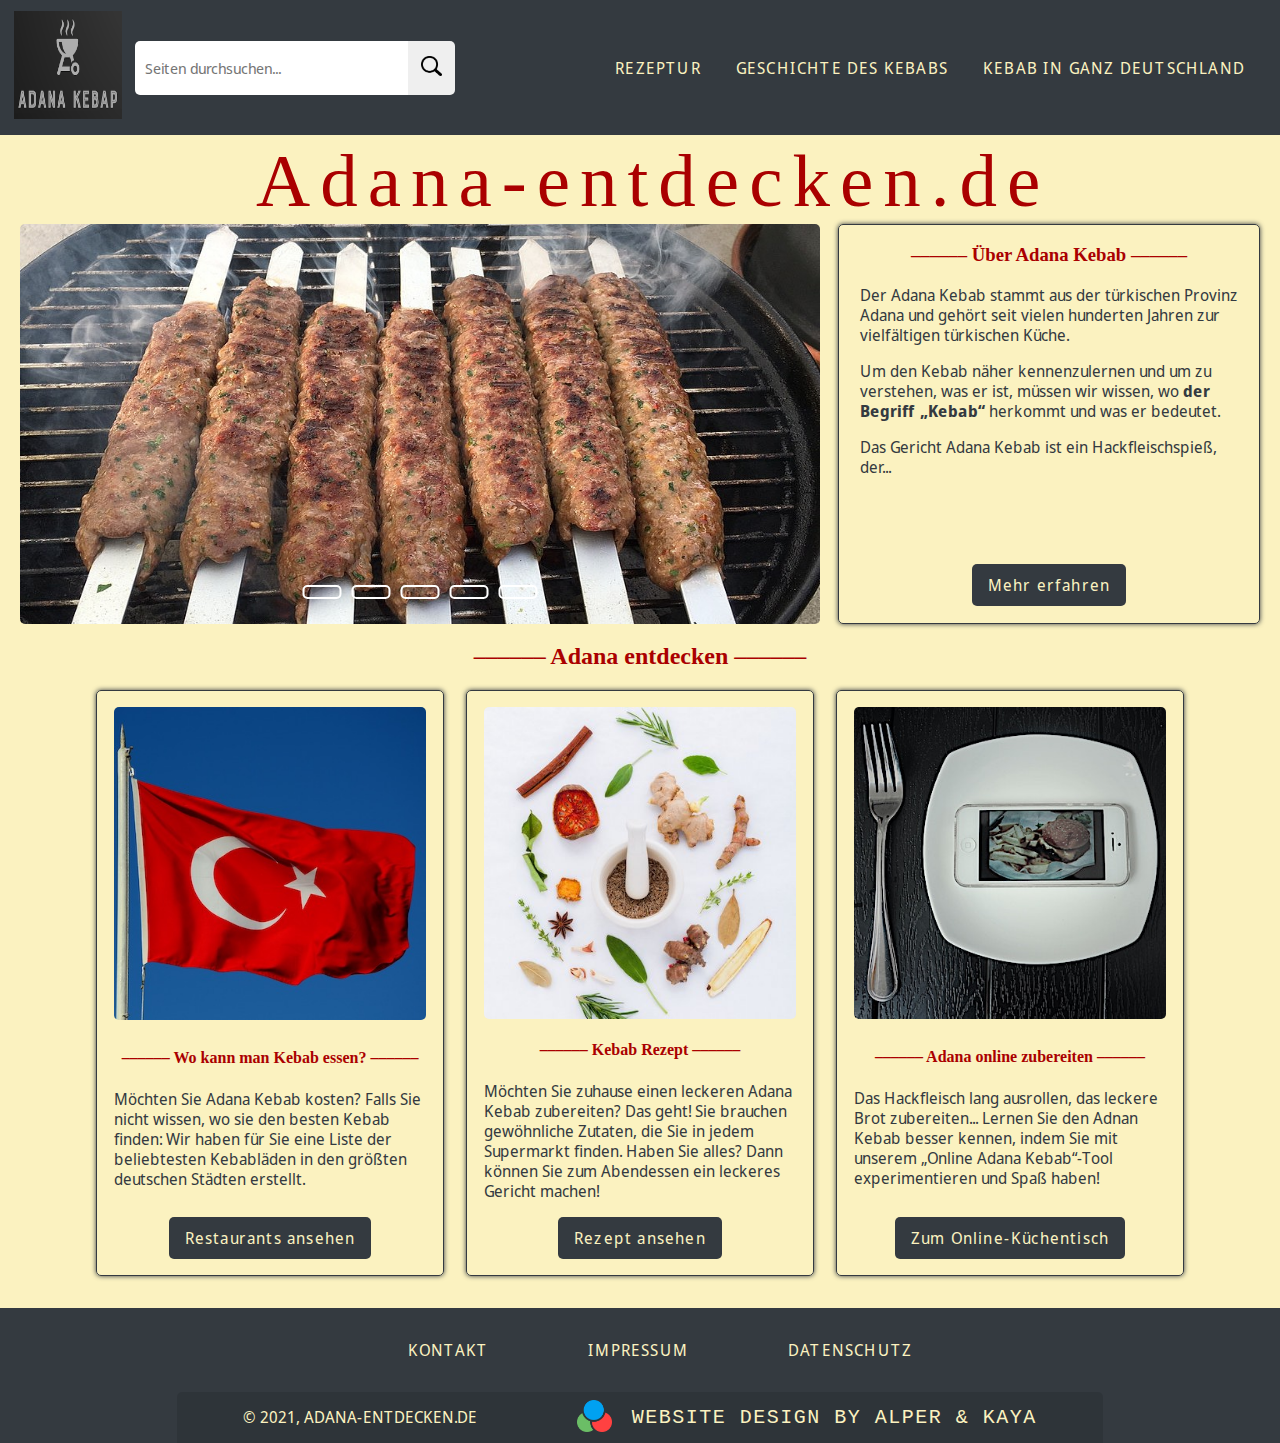
<file: index.html>
<!DOCTYPE html>
<html lang="de">
    <head>
        <meta charset="utf-8">
		<meta name="viewport" content="width=device-width, initial-scale=1.0">

        <!-- Schriftart "Noto Sans Display" von Google Fonts importieren: eine Schriftart zu nutzen, die nicht von allen genutzt wird, macht die Website besonders -->
        <link rel="preconnect" href="https://fonts.googleapis.com">
        <link rel="preconnect" href="https://fonts.gstatic.com" crossorigin>
        <link href="https://fonts.googleapis.com/css2?family=Noto+Sans+Display&display=swap" rel="stylesheet">

        <link rel="stylesheet" href="css/style.css">
        <!-- Icon: wird im Browser ganz klein beim Tab angezeigt -->
        <link rel="icon" type="image/png" href="img/logo.png">
        <title>Adana-entdecken.de: Erfahren Sie mehr über den Adana Kebab - Geschichte, Rezeptur & mehr</title>
    </head>
    <body>
        <!-- Header Menü mit Logo, Search Bar und Links -->
        <header>
            <a href="index.html"><img src="img/logo.png" class="logo"></a>

            <!-- Search Bar: Textbox und Suchbutton -->
            <div class="search fast-transition">
                <input type="text" placeholder="Seiten durchsuchen..." autocomplete="off" class="no-border left-round-edges fast-transition">
                <button type="submit" class="no-border right-round-edges fast-transition">
                    <img src="img/search.png" width="60%" class="fast-transition">
                </button>
            </div>

            <!-- Links -->
            <ul>
                <li><a href="seiten/rezeptur-adana-kebab.html" target="_blank">Rezeptur</a></li>
                <li><a href="seiten/geschichte-des-kebabs.html" target="_blank">Geschichte des Kebabs</a></li>
                <li><a href="seiten/kebab-in-ganz-deutschland.html" target="_blank">Kebab in ganz Deutschland</a></li>
            </ul>
        </header>

        <!-- Beginn des Hauptinhaltes -->
        <!-- Willkommenstext -->
        <span class="welcome-text">Adana-entdecken.de</span>

        <!-- Slideshow Adana Kebab mit Geschichte -->
        <div class="special-container">
            <div class="slideshow left-round-edges right-round-edges">
                <div class="slides">
                    <input type="radio" name="r" id="r1" checked>
                    <input type="radio" name="r" id="r2">
                    <input type="radio" name="r" id="r3">
                    <input type="radio" name="r" id="r4">
                    <input type="radio" name="r" id="r5">

                    <div class="slide s1"><img src="img/adana-kebab-auf-grill.jpeg" alt="Adana Kebab auf Brot"></div>
                    <div class="slide"><img src="img/adana-kebab-auf-brot.jpeg" alt="Adana Kebab auf Grill"></div>
                    <div class="slide"><img src="img/adana-kebab-auf-grill.jpeg" alt="Adana Kebab auf Grill"></div>
                    <div class="slide"><img src="img/adana-kebab-auf-grill.jpeg" alt="Adana Kebab auf Grill"></div>
                    <div class="slide"><img src="img/adana-kebab-auf-grill.jpeg" alt="Adana Kebab auf Grill"></div>
                </div>

                <div class="navigation">
                    <label for="r1" class="bar left-round-edges right-round-edges"></label>
                    <label for="r2" class="bar left-round-edges right-round-edges"></label>
                    <label for="r3" class="bar left-round-edges right-round-edges"></label>
                    <label for="r4" class="bar left-round-edges right-round-edges"></label>
                    <label for="r5" class="bar left-round-edges right-round-edges"></label>
                </div>
            </div>

            <!-- Kebab Infobox mit Button zur Geschichte -->
            <div class="info-box shadow-container left-round-edges right-round-edges">
                <div class="info-box-text">
                    <h3>Über Adana Kebab</h3>
                    <p>Der Adana Kebab stammt aus der türkischen Provinz Adana und gehört seit vielen hunderten Jahren zur vielfältigen türkischen Küche.</p>
                    <p>Um den Kebab näher kennenzulernen und um zu verstehen, was er ist, müssen wir wissen, wo <b>der Begriff „Kebab“</b> herkommt und was er bedeutet.</p>
                    <p>Das Gericht Adana Kebab ist ein Hackfleischspieß, der...</p>
                </div>
                <a class="more-info-button left-round-edges right-round-edges fast-transition" href="seiten/geschichte-des-kebabs.html">Mehr erfahren</a>
            </div>
        </div>

        <!-- 3 Infoboxen: Wo essen, Rezeptur, Adana Online -->
        <h2>Adana entdecken</h2>
        <div class="container">
            <!-- Wo Kebab essen -->
            <div class="info-box shadow-container left-round-edges right-round-edges">
                <img class="left-round-edges right-round-edges" src="img/tuerkisches-restaurant.jpg" alt="Türkisches Restaurant türkische Flagge">
                <div class="info-box-text">
                    <h4>Wo kann man Kebab essen?</h4>
                    <p>Möchten Sie Adana Kebab kosten? Falls Sie nicht wissen, wo sie den besten Kebab finden: Wir haben für Sie eine Liste der beliebtesten Kebabläden in den größten deutschen Städten erstellt.</p>
                </div>
                <a class="more-info-button left-round-edges right-round-edges fast-transition" href="seiten/kebab-in-ganz-deutschland.html">Restaurants ansehen</a>
            </div>

            <!-- Kebab Rezept -->
            <div class="info-box shadow-container left-round-edges right-round-edges">
                <img class="left-round-edges right-round-edges" src="img/adana-rezept.jpg" alt="Adana Kebab Rezept">
                <div class="info-box-text">
                    <h4>Kebab Rezept</h4>
                    <p>Möchten Sie zuhause einen leckeren Adana Kebab zubereiten? Das geht! Sie brauchen gewöhnliche Zutaten, die Sie in jedem Supermarkt finden. Haben Sie alles? Dann können Sie zum Abendessen ein leckeres Gericht machen!</p>
                </div>
                <a class="more-info-button left-round-edges right-round-edges fast-transition" href="seiten/rezeptur-adana-kebab.html">Rezept ansehen</a>
            </div>

            <!-- Online Adana -->
            <div class="info-box shadow-container left-round-edges right-round-edges">
                <img class="left-round-edges right-round-edges" src="img/online-adana.jpg" alt="Adana Kebab online zubereiten">
                <div class="info-box-text">
                    <h4>Adana online zubereiten</h4>
                    <p>Das Hackfleisch lang ausrollen, das leckere Brot zubereiten... Lernen Sie den Adnan Kebab besser kennen, indem Sie mit unserem „Online Adana Kebab“-Tool experimentieren und Spaß haben!</p>
                </div>
                <a class="more-info-button left-round-edges right-round-edges fast-transition" href="seiten/adana-online-zubereiten.html">Zum Online-Küchentisch</a>
            </div>
        </div>

        <!-- Footer mit wichtigen Links und Infos -->
        <footer>
            <!-- Links -->
            <ul>
                <li><a href="seiten/kontakt.html">Kontakt</a></li>
                <li><a href="seiten/impressum.html">Impressum</a></li>
                <li><a href="seiten/datenschutz.html">Datenschutz</a></li>
            </ul>
            <!-- Design & Copyright -->
            <div>
                <span>&copy; 2021, Adana-entdecken.de</span>
                <img src="img/design.png">
                <span>Website Design by Alper & Kaya</span>
            </div>
        </footer>
    </body>
</html>
</file>
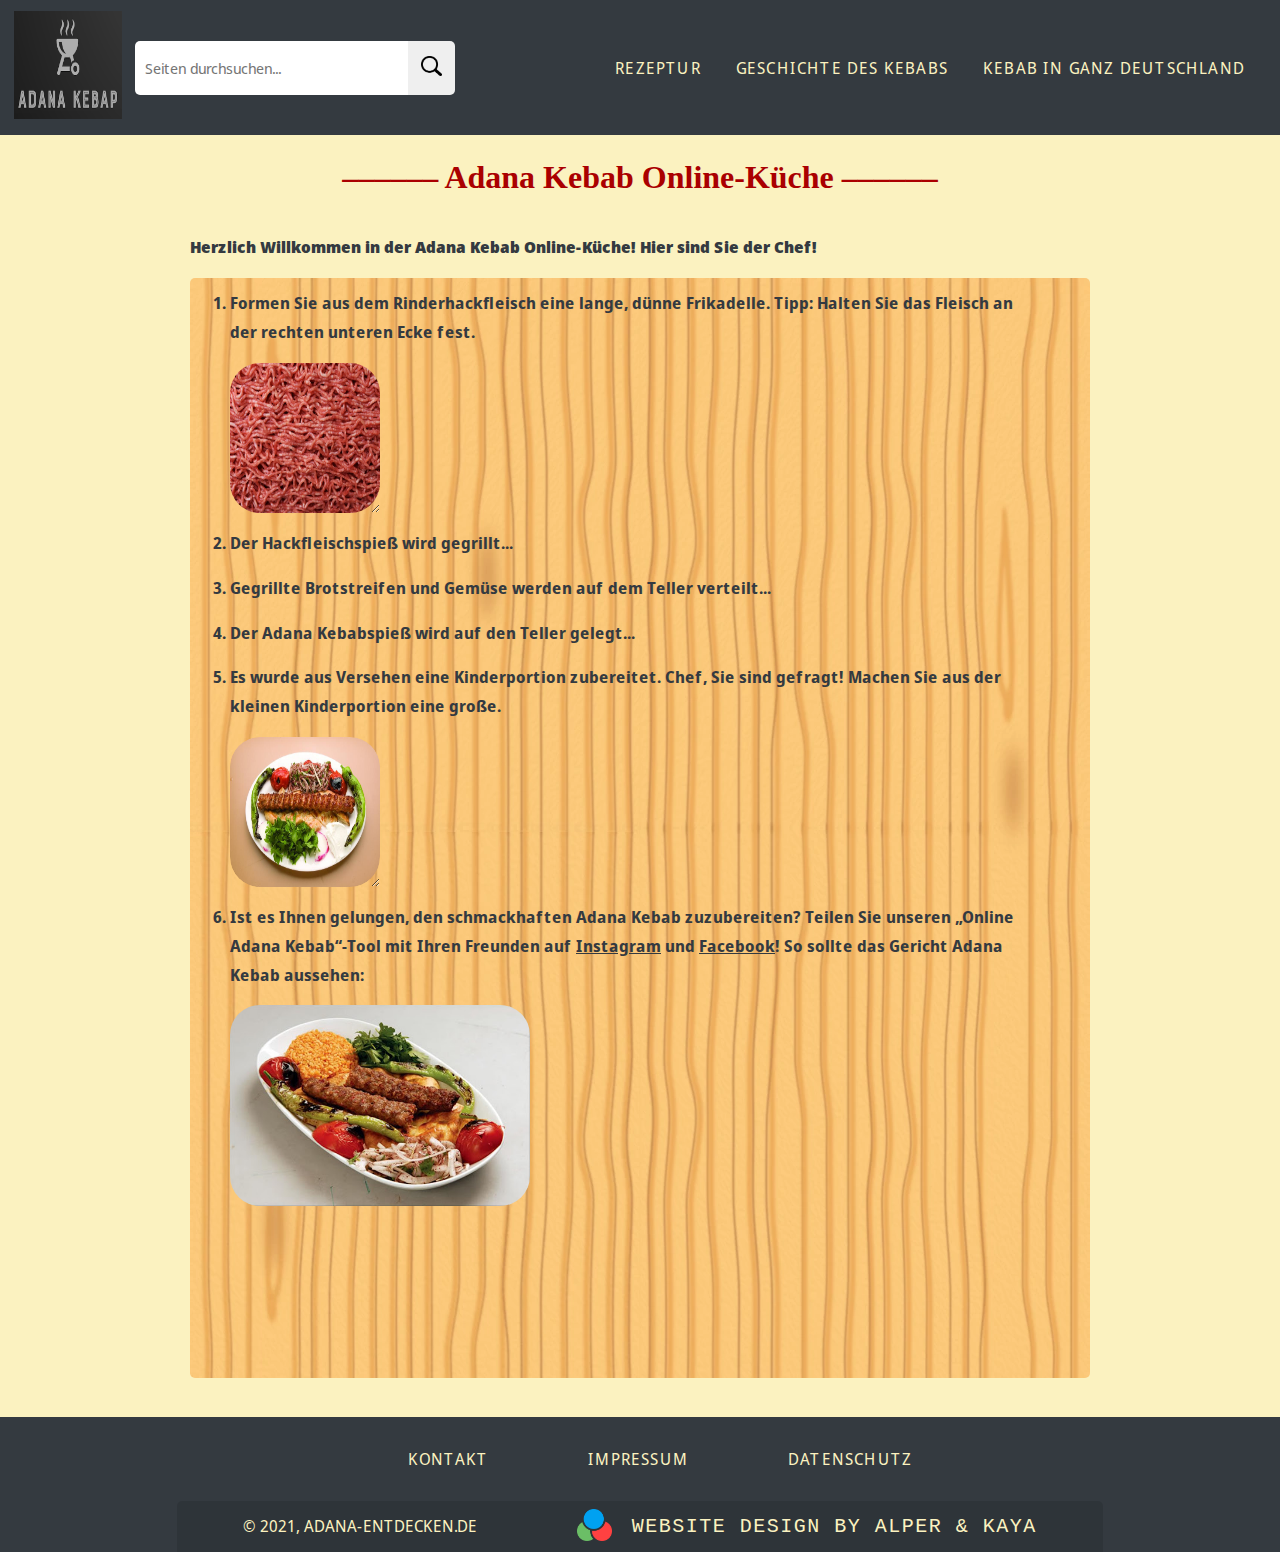
<file: seiten/adana-online-zubereiten.html>
<!DOCTYPE html>
<html lang="de">
    <head>
        <meta charset="utf-8">
		<meta name="viewport" content="width=device-width, initial-scale=1.0">

        <!-- Schriftart "Noto Sans Display" von Google Fonts importieren: eine Schriftart zu nutzen, die nicht von allen genutzt wird, macht die Website besonders -->
        <link rel="preconnect" href="https://fonts.googleapis.com">
        <link rel="preconnect" href="https://fonts.gstatic.com" crossorigin>
        <link href="https://fonts.googleapis.com/css2?family=Noto+Sans+Display&display=swap" rel="stylesheet">

        <link rel="stylesheet" href="../css/style.css">
        <!-- Icon: wird im Browser ganz klein beim Tab angezeigt -->
        <link rel="icon" type="image/png" href="../img/logo.png">
        <title>Adana-entdecken.de: Adana Kebab online zubereiten</title>
    </head>
    <body>
        <!-- Header Menü mit Logo, Search Bar und Links -->
        <header>
            <a href="../index.html"><img src="../img/logo.png" class="logo"></a>

            <!-- Search Bar: Textbox und Suchbutton -->
            <div class="search fast-transition">
                <input type="text" placeholder="Seiten durchsuchen..." autocomplete="off" class="no-border left-round-edges fast-transition">
                <button type="submit" class="no-border right-round-edges fast-transition">
                    <img src="../img/search.png" width="60%" class="fast-transition">
                </button>
            </div>

            <!-- Links -->
            <ul>
                <li><a href="rezeptur-adana-kebab.html" target="_blank">Rezeptur</a></li>
                <li><a href="geschichte-des-kebabs.html" target="_blank">Geschichte des Kebabs</a></li>
                <li><a href="kebab-in-ganz-deutschland.html" target="_blank">Kebab in ganz Deutschland</a></li>
            </ul>
        </header>

        <!-- Beginn des Hauptinhaltes -->
        <!-- Adana Online -->
        <h1>Adana Kebab Online-Küche</h1>
        <div class="info-box">
            <div class="info-box-text wider-lines food-table-box">
                <b><p>Herzlich Willkommen in der Adana Kebab Online-Küche! Hier sind Sie der Chef!</p></b>
                <img class="food-table left-round-edges right-round-edges" src="../img/küchentisch.webp">
                <ol>
                    <li>
                        <p>Formen Sie aus dem Rinderhackfleisch eine lange, dünne Frikadelle. Tipp: Halten Sie das Fleisch an der rechten unteren Ecke fest.</p>
                        <div class="resizable-meat">
                            <img src="../img/kebab-hackfleisch.jpg" alt="Kebab Hackfleisch">
                        </div>
                    </li>
                    <li>
                        <p>Der Hackfleischspieß wird gegrillt...</p>
                    </li>
                    <li>
                        <p>Gegrillte Brotstreifen und Gemüse werden auf dem Teller verteilt...</p>
                    </li>
                    <li>
                        <p>Der Adana Kebabspieß wird auf den Teller gelegt...</p>
                    </li>
                    <li>
                        <p>Es wurde aus Versehen eine Kinderportion zubereitet. Chef, Sie sind gefragt! Machen Sie aus der kleinen Kinderportion eine große.</p>
                        <div class="resizable-adana">
                            <img src="../img/adana-portion.jpg" alt="Adana Kebab Portion">
                        </div>
                    </li>
                    <li>
                        <p>Ist es Ihnen gelungen, den schmackhaften Adana Kebab zuzubereiten? Teilen Sie unseren „Online Adana Kebab“-Tool mit Ihren Freunden auf <a href="https://instagram.com/">Instagram</a> und <a href="https://facebook.com/">Facebook</a>! So sollte das Gericht Adana Kebab aussehen:</p>
                        <div class="best-adana">
                            <img src="../img/adana-kebab-wunschportion.jpeg" alt="Adana Kebab Gericht">
                        </div>
                    </li>
                </ol>
            </div>
        </div>

        <!-- Footer mit wichtigen Links und Infos -->
        <footer>
            <!-- Links -->
            <ul>
                <li><a href="kontakt.html">Kontakt</a></li>
                <li><a href="impressum.html">Impressum</a></li>
                <li><a href="datenschutz.html">Datenschutz</a></li>
            </ul>
            <!-- Design & Copyright -->
            <div>
                <span>&copy; 2021, Adana-entdecken.de</span>
                <img src="../img/design.png">
                <span>Website Design by Alper & Kaya</span>
            </div>
        </footer>
    </body>
</html>
</file>
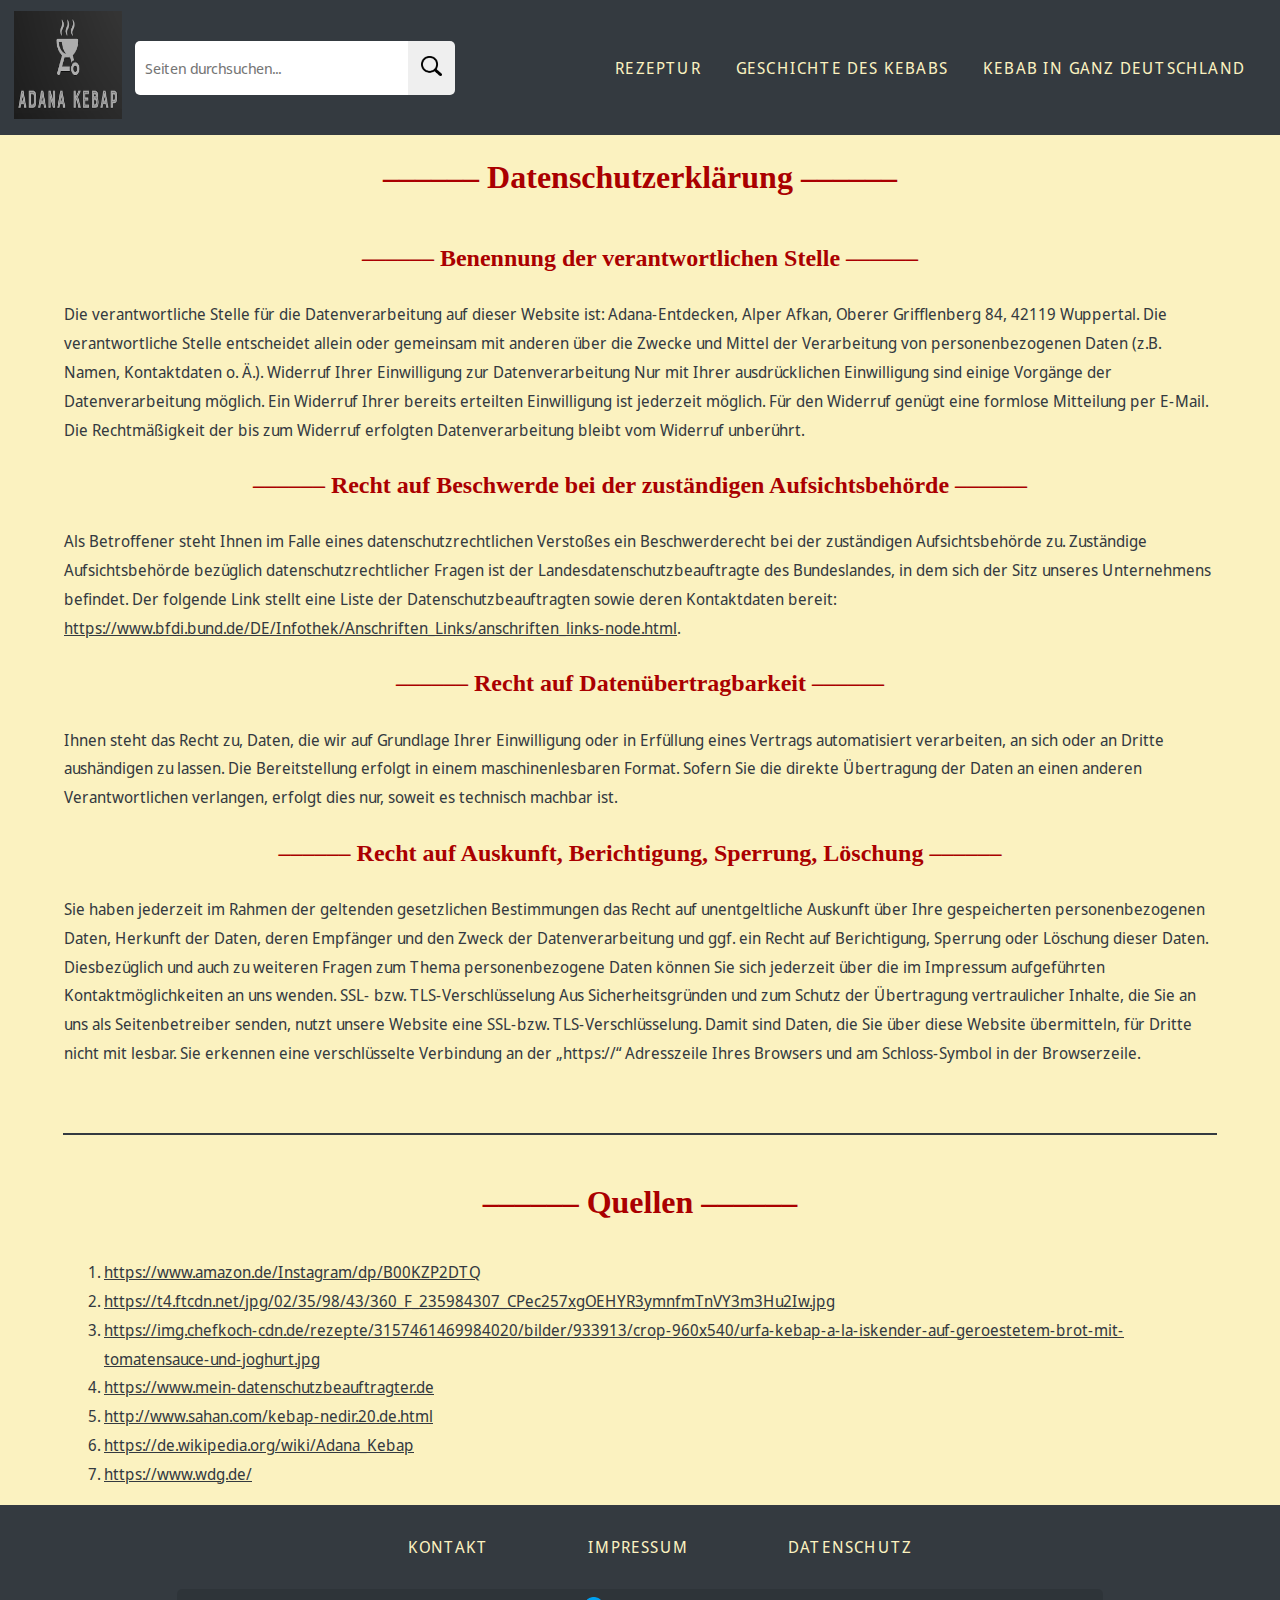
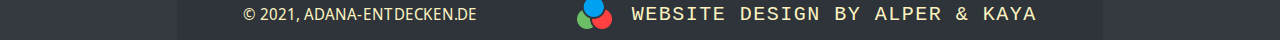
<file: seiten/datenschutz.html>
<!DOCTYPE html>
<html lang="de">
    <head>
        <meta charset="utf-8">
		<meta name="viewport" content="width=device-width, initial-scale=1.0">

        <!-- Schriftart "Noto Sans Display" von Google Fonts importieren: eine Schriftart zu nutzen, die nicht von allen genutzt wird, macht die Website besonders -->
        <link rel="preconnect" href="https://fonts.googleapis.com">
        <link rel="preconnect" href="https://fonts.gstatic.com" crossorigin>
        <link href="https://fonts.googleapis.com/css2?family=Noto+Sans+Display&display=swap" rel="stylesheet">

        <link rel="stylesheet" href="../css/style.css">
        <!-- Icon: wird im Browser ganz klein beim Tab angezeigt -->
        <link rel="icon" type="image/png" href="../img/logo.png">
        <title>Adana-entdecken.de: Datenschutz</title>
    </head>
    <body>
        <!-- Header Menü mit Logo, Search Bar und Links -->
        <header>
            <a href="../index.html"><img src="../img/logo.png" class="logo"></a>

            <!-- Search Bar: Textbox und Suchbutton -->
            <div class="search fast-transition">
                <input type="text" placeholder="Seiten durchsuchen..." autocomplete="off" class="no-border left-round-edges fast-transition">
                <button type="submit" class="no-border right-round-edges fast-transition">
                    <img src="../img/search.png" width="60%" class="fast-transition">
                </button>
            </div>

            <!-- Links -->
            <ul>
                <li><a href="rezeptur-adana-kebab.html" target="_blank">Rezeptur</a></li>
                <li><a href="geschichte-des-kebabs.html" target="_blank">Geschichte des Kebabs</a></li>
                <li><a href="kebab-in-ganz-deutschland.html" target="_blank">Kebab in ganz Deutschland</a></li>
            </ul>
        </header>

        <!-- Beginn des Hauptinhaltes -->
        <!-- Datenschutz -->
        <h1>Datenschutzerklärung</h1>
        <div class="info-box">
            <div class="info-box-text wider-lines">
                <h2>Benennung der verantwortlichen Stelle</h2>
                <p>Die verantwortliche Stelle für die Datenverarbeitung auf dieser Website ist: Adana-Entdecken, Alper Afkan, Oberer Grifflenberg 84, 42119 Wuppertal. Die verantwortliche Stelle entscheidet allein oder gemeinsam mit anderen über die Zwecke und Mittel der Verarbeitung von personenbezogenen Daten (z.B. Namen, Kontaktdaten o. Ä.). Widerruf Ihrer Einwilligung zur Datenverarbeitung Nur mit Ihrer ausdrücklichen Einwilligung sind einige Vorgänge der Datenverarbeitung möglich. Ein Widerruf Ihrer bereits erteilten Einwilligung ist jederzeit möglich. Für den Widerruf genügt eine formlose Mitteilung per E-Mail. Die Rechtmäßigkeit der bis zum Widerruf erfolgten Datenverarbeitung bleibt vom Widerruf unberührt.</p>

                <h2>Recht auf Beschwerde bei der zuständigen Aufsichtsbehörde</h2>
                <p>Als Betroffener steht Ihnen im Falle eines datenschutzrechtlichen Verstoßes ein Beschwerderecht bei der zuständigen Aufsichtsbehörde zu. Zuständige Aufsichtsbehörde bezüglich datenschutzrechtlicher Fragen ist der Landesdatenschutzbeauftragte des Bundeslandes, in dem sich der Sitz unseres Unternehmens befindet. Der folgende Link stellt eine Liste der Datenschutzbeauftragten sowie deren Kontaktdaten bereit: <a href="https://www.bfdi.bund.de/DE/Infothek/Anschriften_Links/anschriften_links-node.html" target="_blank">https://www.bfdi.bund.de/DE/Infothek/Anschriften_Links/anschriften_links-node.html</a>.</p>

                <h2>Recht auf Datenübertragbarkeit</h2>
                <p>Ihnen steht das Recht zu, Daten, die wir auf Grundlage Ihrer Einwilligung oder in Erfüllung eines Vertrags automatisiert verarbeiten, an sich oder an Dritte aushändigen zu lassen. Die Bereitstellung erfolgt in einem maschinenlesbaren Format. Sofern Sie die direkte Übertragung der Daten an einen anderen Verantwortlichen verlangen, erfolgt dies nur, soweit es technisch machbar ist.</p>

                <h2>Recht auf Auskunft, Berichtigung, Sperrung, Löschung</h2>
                <p>Sie haben jederzeit im Rahmen der geltenden gesetzlichen Bestimmungen das Recht auf unentgeltliche Auskunft über Ihre gespeicherten personenbezogenen Daten, Herkunft der Daten, deren Empfänger und den Zweck der Datenverarbeitung und ggf. ein Recht auf Berichtigung, Sperrung oder Löschung dieser Daten. Diesbezüglich und auch zu weiteren Fragen zum Thema personenbezogene Daten können Sie sich jederzeit über die im Impressum aufgeführten Kontaktmöglichkeiten an uns wenden. SSL- bzw. TLS-Verschlüsselung Aus Sicherheitsgründen und zum Schutz der Übertragung vertraulicher Inhalte, die Sie an uns als Seitenbetreiber senden, nutzt unsere Website eine SSL-bzw. TLS-Verschlüsselung. Damit sind Daten, die Sie über diese Website übermitteln, für Dritte nicht mit lesbar. Sie erkennen eine verschlüsselte Verbindung an der „https://“ Adresszeile Ihres Browsers und am Schloss-Symbol in der Browserzeile.</p>
            </div>
        </div>

        <!-- Lücke -->
        <hr>

        <!-- Quellen -->
        <h1>Quellen</h1>
        <div class="info-box">
            <div class="info-box-text wider-lines">
                <ol>
                    <li>
                        <a href="https://www.amazon.de/Instagram/dp/B00KZP2DTQ" target="_blank">https://www.amazon.de/Instagram/dp/B00KZP2DTQ</a>
                    </li>
                    <li>
                        <a href="https://t4.ftcdn.net/jpg/02/35/98/43/360_F_235984307_CPec257xgOEHYR3ymnfmTnVY3m3Hu2Iw.jpg" target="_blank">https://t4.ftcdn.net/jpg/02/35/98/43/360_F_235984307_CPec257xgOEHYR3ymnfmTnVY3m3Hu2Iw.jpg</a>
                    </li>
                    <li>
                        <a href="https:/../img.chefkoch-cdn.de/rezepte/3157461469984020/bilder/933913/crop-960x540/urfa-kebap-a-la-iskender-auf-geroestetem-brot-mit-tomatensauce-und-joghurt.jpg" target="_blank">https://img.chefkoch-cdn.de/rezepte/3157461469984020/bilder/933913/crop-960x540/urfa-kebap-a-la-iskender-auf-geroestetem-brot-mit-tomatensauce-und-joghurt.jpg</a>
                    </li>
                    <li>
                        <a href="https://www.mein-datenschutzbeauftragter.de" target="_blank">https://www.mein-datenschutzbeauftragter.de</a>
                    </li>
                    <li>
                        <a href="http://www.sahan.com/kebap-nedir.20.de.html" target="_blank">http://www.sahan.com/kebap-nedir.20.de.html</a>
                    </li>
                    <li>
                        <a href="https://de.wikipedia.org/wiki/Adana_Kebap" target="_blank">https://de.wikipedia.org/wiki/Adana_Kebap</a>
                    </li>
                    <li>
                        <a href="https://www.wdg.de/" target="_blank">https://www.wdg.de/</a>
                    </li>
                </ol>
            </div>
        </div>

        <!-- Footer mit wichtigen Links und Infos -->
        <footer>
            <!-- Links -->
            <ul>
                <li><a href="kontakt.html">Kontakt</a></li>
                <li><a href="impressum.html">Impressum</a></li>
                <li><a href="datenschutz.html">Datenschutz</a></li>
            </ul>
            <!-- Design & Copyright -->
            <div>
                <span>&copy; 2021, Adana-entdecken.de</span>
                <img src="../img/design.png">
                <span>Website Design by Alper & Kaya</span>
            </div>
        </footer>
    </body>
</html>
</file>
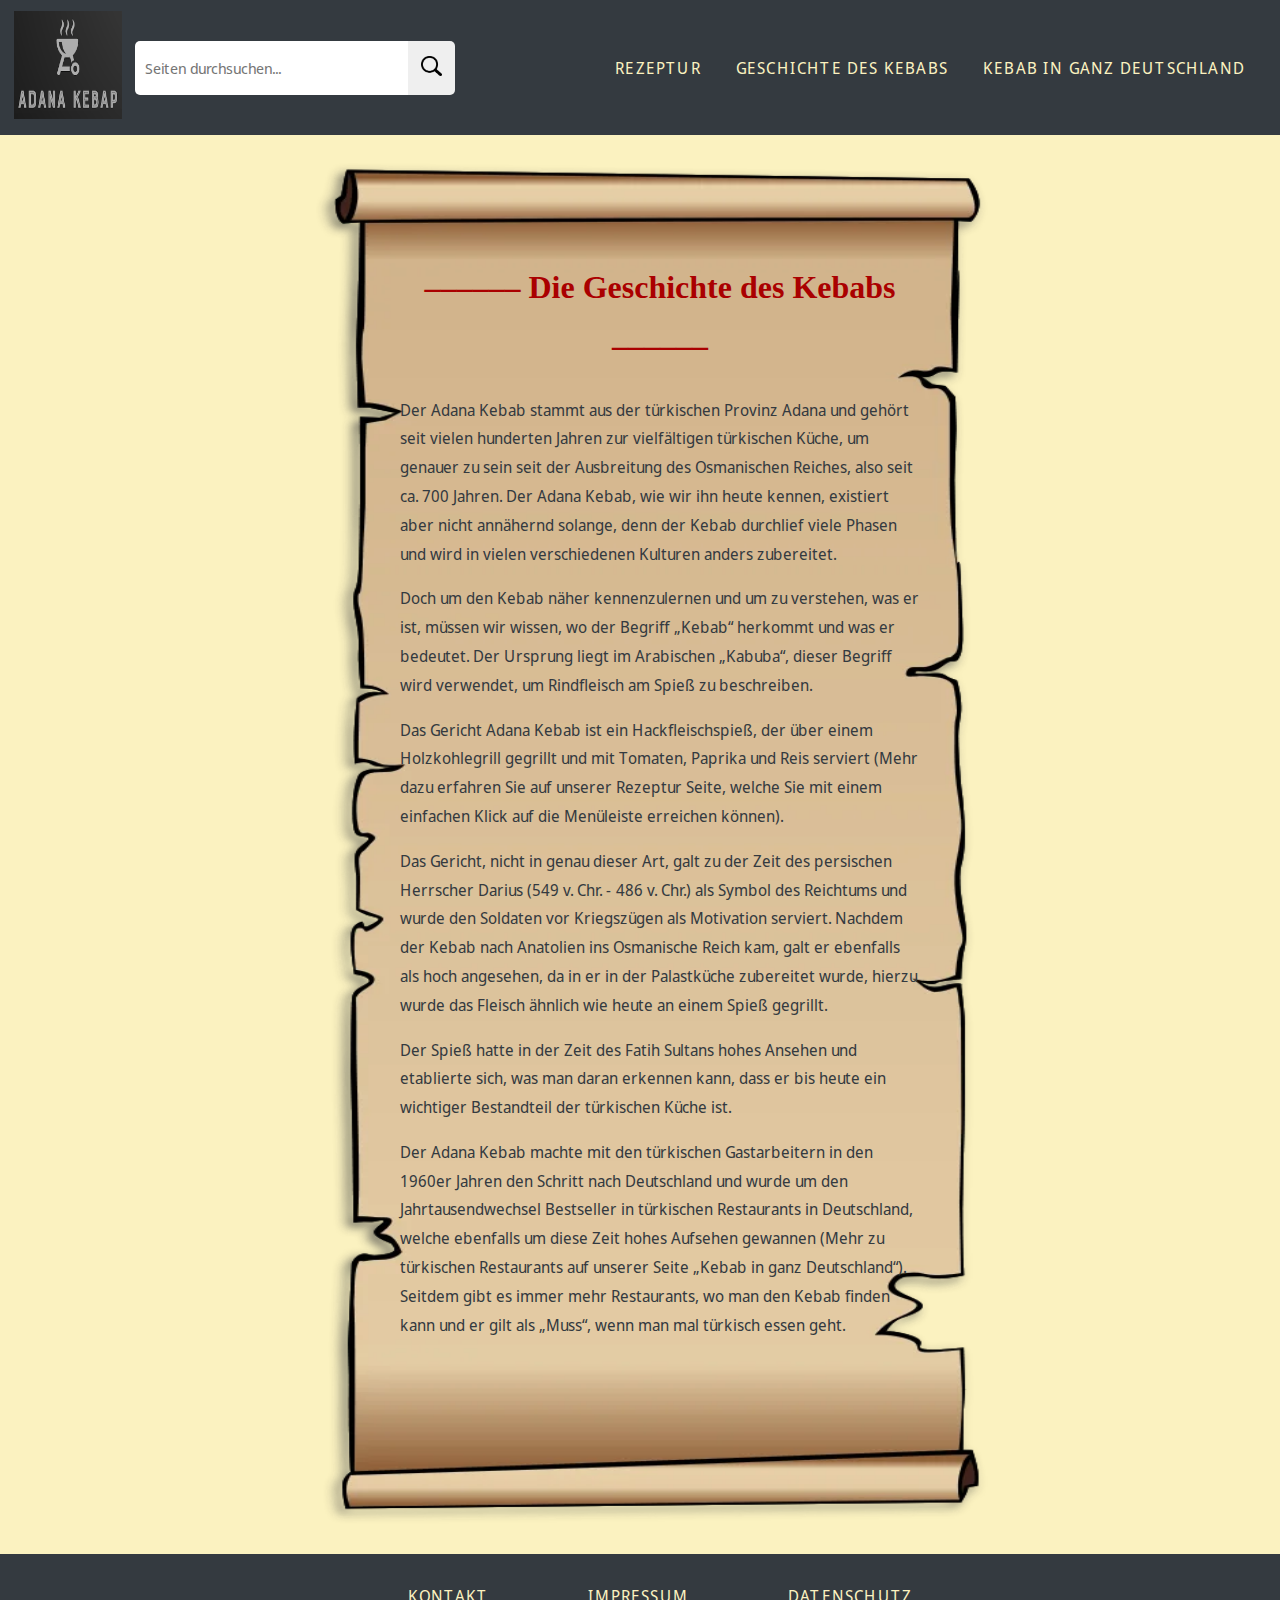
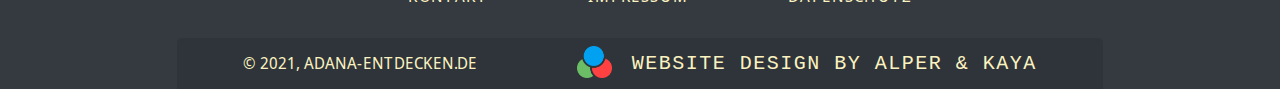
<file: seiten/geschichte-des-kebabs.html>
<!DOCTYPE html>
<html lang="de">
    <head>
        <meta charset="utf-8">
		<meta name="viewport" content="width=device-width, initial-scale=1.0">

        <!-- Schriftart "Noto Sans Display" von Google Fonts importieren: eine Schriftart zu nutzen, die nicht von allen genutzt wird, macht die Website besonders -->
        <link rel="preconnect" href="https://fonts.googleapis.com">
        <link rel="preconnect" href="https://fonts.gstatic.com" crossorigin>
        <link href="https://fonts.googleapis.com/css2?family=Noto+Sans+Display&display=swap" rel="stylesheet">

        <link rel="stylesheet" href="../css/style.css">
        <!-- Icon: wird im Browser ganz klein beim Tab angezeigt -->
        <link rel="icon" type="image/png" href="../img/logo.png">
        <title>Adana-entdecken.de: Geschichte des Adana Kebabs</title>
    </head>
    <body>
        <!-- Header Menü mit Logo, Search Bar und Links -->
        <header>
            <a href="../index.html"><img src="../img/logo.png" class="logo"></a>

            <!-- Search Bar: Textbox und Suchbutton -->
            <div class="search fast-transition">
                <input type="text" placeholder="Seiten durchsuchen..." autocomplete="off" class="no-border left-round-edges fast-transition">
                <button type="submit" class="no-border right-round-edges fast-transition">
                    <img src="../img/search.png" width="60%" class="fast-transition">
                </button>
            </div>

            <!-- Links -->
            <ul>
                <li><a href="rezeptur-adana-kebab.html" target="_blank">Rezeptur</a></li>
                <li><a href="geschichte-des-kebabs.html" target="_blank">Geschichte des Kebabs</a></li>
                <li><a href="kebab-in-ganz-deutschland.html" target="_blank">Kebab in ganz Deutschland</a></li>
            </ul>
        </header>

        <!-- Beginn des Hauptinhaltes -->
        <!-- Geschichte Adana Kebab -->
        <div class="info-box story-box">
            <img src="../img/papier.webp">
            <div class="info-box-text wider-lines">
                <!-- Geschichte -->
                <h1>Die Geschichte des Kebabs</h1>
                <p>Der Adana Kebab stammt aus der türkischen Provinz Adana und gehört seit vielen hunderten Jahren zur vielfältigen türkischen Küche, um genauer zu sein seit der Ausbreitung des Osmanischen Reiches, also seit ca. 700 Jahren. Der Adana Kebab, wie wir ihn heute kennen, existiert aber nicht annähernd solange, denn der Kebab durchlief viele Phasen und wird in vielen verschiedenen Kulturen anders zubereitet.</p>
                <p>Doch um den Kebab näher kennenzulernen und um zu verstehen, was er ist, müssen wir wissen, wo der Begriff „Kebab“ herkommt und was er bedeutet. Der Ursprung liegt im Arabischen „Kabuba“, dieser Begriff wird verwendet, um Rindfleisch am Spieß zu beschreiben.</p>
                <p>Das Gericht Adana Kebab ist ein Hackfleischspieß, der über einem Holzkohlegrill gegrillt und mit Tomaten, Paprika und Reis serviert (Mehr dazu erfahren Sie auf unserer Rezeptur Seite, welche Sie mit einem einfachen Klick auf die Menüleiste erreichen können).</p>
                <p>Das Gericht, nicht in genau dieser Art, galt zu der Zeit des persischen Herrscher Darius (549 v. Chr. - 486 v. Chr.) als Symbol des Reichtums und wurde den Soldaten vor Kriegszügen als Motivation serviert. Nachdem der Kebab nach Anatolien ins Osmanische Reich kam, galt er ebenfalls als hoch angesehen, da in er in der Palastküche zubereitet wurde, hierzu wurde das Fleisch ähnlich wie heute an einem Spieß gegrillt.</p>
                <p>Der Spieß hatte in der Zeit des Fatih Sultans hohes Ansehen und etablierte sich, was man daran erkennen kann, dass er bis heute ein wichtiger Bestandteil der türkischen Küche ist.</p>
                <p>Der Adana Kebab machte mit den türkischen Gastarbeitern in den 1960er Jahren den Schritt nach Deutschland und wurde um den Jahrtausendwechsel Bestseller in türkischen Restaurants in Deutschland, welche ebenfalls um diese Zeit hohes Aufsehen gewannen (Mehr zu türkischen Restaurants auf unserer Seite „Kebab in ganz Deutschland“). Seitdem gibt es immer mehr Restaurants, wo man den Kebab finden kann und er gilt als „Muss“, wenn man mal türkisch essen geht.</p>
            </div>
        </div>

        <!-- Footer mit wichtigen Links und Infos -->
        <footer>
            <!-- Links -->
            <ul>
                <li><a href="kontakt.html">Kontakt</a></li>
                <li><a href="impressum.html">Impressum</a></li>
                <li><a href="datenschutz.html">Datenschutz</a></li>
            </ul>
            <!-- Design & Copyright -->
            <div>
                <span>&copy; 2021, Adana-entdecken.de</span>
                <img src="../img/design.png">
                <span>Website Design by Alper & Kaya</span>
            </div>
        </footer>
    </body>
</html>
</file>
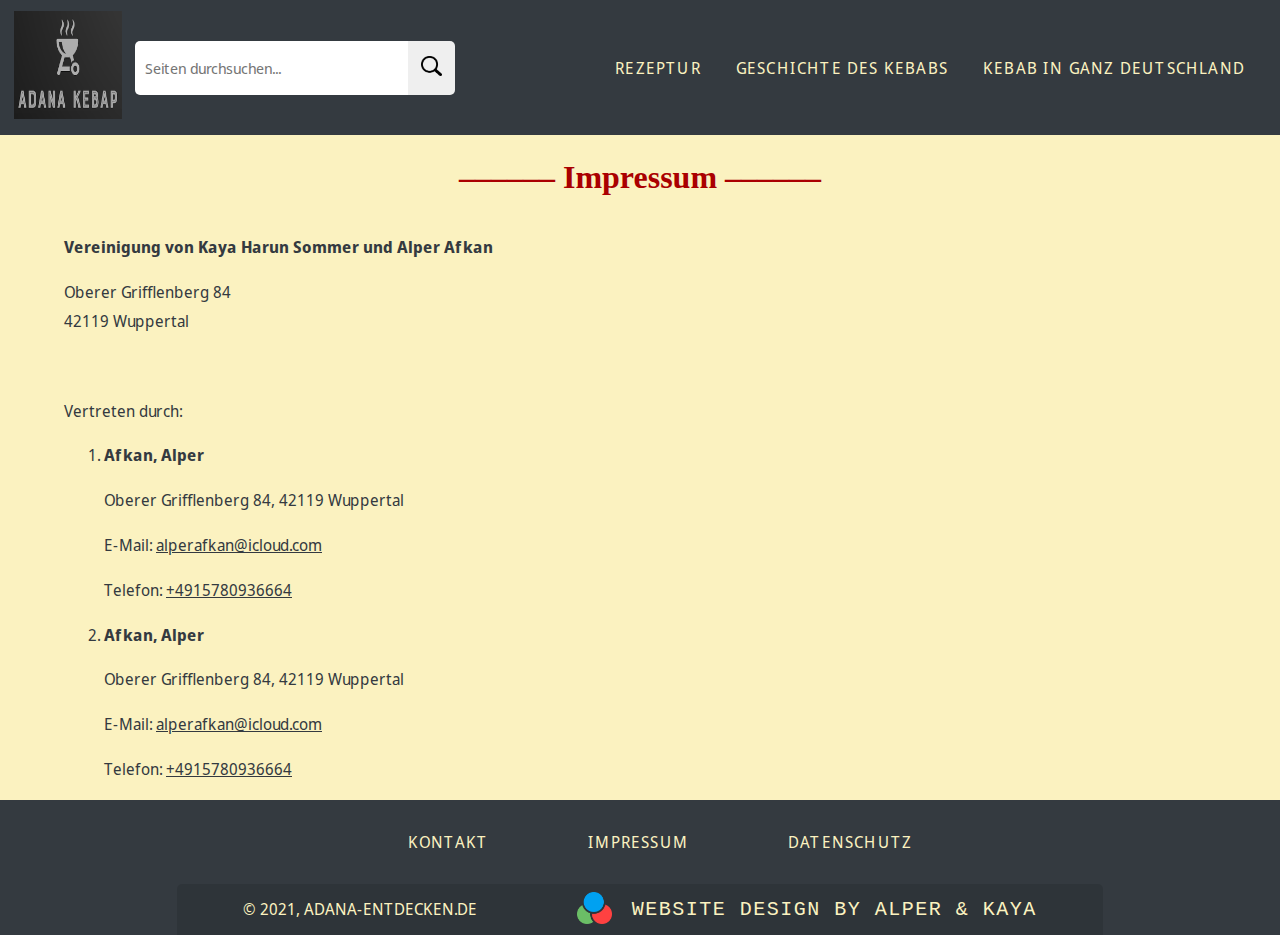
<file: seiten/impressum.html>
<!DOCTYPE html>
<html lang="de">
    <head>
        <meta charset="utf-8">
		<meta name="viewport" content="width=device-width, initial-scale=1.0">

        <!-- Schriftart "Noto Sans Display" von Google Fonts importieren: eine Schriftart zu nutzen, die nicht von allen genutzt wird, macht die Website besonders -->
        <link rel="preconnect" href="https://fonts.googleapis.com">
        <link rel="preconnect" href="https://fonts.gstatic.com" crossorigin>
        <link href="https://fonts.googleapis.com/css2?family=Noto+Sans+Display&display=swap" rel="stylesheet">

        <link rel="stylesheet" href="../css/style.css">
        <!-- Icon: wird im Browser ganz klein beim Tab angezeigt -->
        <link rel="icon" type="image/png" href="../img/logo.png">
        <title>Adana-entdecken.de: Impressum</title>
    </head>
    <body>
        <!-- Header Menü mit Logo, Search Bar und Links -->
        <header>
            <a href="../index.html"><img src="../img/logo.png" class="logo"></a>

            <!-- Search Bar: Textbox und Suchbutton -->
            <div class="search fast-transition">
                <input type="text" placeholder="Seiten durchsuchen..." autocomplete="off" class="no-border left-round-edges fast-transition">
                <button type="submit" class="no-border right-round-edges fast-transition">
                    <img src="../img/search.png" width="60%" class="fast-transition">
                </button>
            </div>

            <!-- Links -->
            <ul>
                <li><a href="rezeptur-adana-kebab.html" target="_blank">Rezeptur</a></li>
                <li><a href="geschichte-des-kebabs.html" target="_blank">Geschichte des Kebabs</a></li>
                <li><a href="kebab-in-ganz-deutschland.html" target="_blank">Kebab in ganz Deutschland</a></li>
            </ul>
        </header>

        <!-- Beginn des Hauptinhaltes -->
        <!-- Impressum -->
        <h1>Impressum</h1>
        <div class="info-box">
            <div class="info-box-text wider-lines">
                <b><p>Vereinigung von Kaya Harun Sommer und Alper Afkan</p></b>
                <p>Oberer Grifflenberg 84<br>42119 Wuppertal</p>
                <br>
                <p>Vertreten durch:</p>
                <ol>
                    <li>
                        <b><p>Afkan, Alper</p></b>
                        <p>Oberer Grifflenberg 84, 42119 Wuppertal</p>
                        <p>E-Mail: <a href="mailto:alperafkan@icloud.com">alperafkan@icloud.com</a></p>
                        <p>Telefon: <a href="tel:+4915780936664">+4915780936664</a></p>
                    </li>
                    <li>
                        <b><p>Afkan, Alper</p></b>
                        <p>Oberer Grifflenberg 84, 42119 Wuppertal</p>
                        <p>E-Mail: <a href="mailto:alperafkan@icloud.com">alperafkan@icloud.com</a></p>
                        <p>Telefon: <a href="tel:+4915780936664">+4915780936664</a></p>
                    </li>
                </ol>
            </div>
        </div>

        <!-- Footer mit wichtigen Links und Infos -->
        <footer>
            <!-- Links -->
            <ul>
                <li><a href="kontakt.html">Kontakt</a></li>
                <li><a href="impressum.html">Impressum</a></li>
                <li><a href="datenschutz.html">Datenschutz</a></li>
            </ul>
            <!-- Design & Copyright -->
            <div>
                <span>&copy; 2021, Adana-entdecken.de</span>
                <img src="../img/design.png">
                <span>Website Design by Alper & Kaya</span>
            </div>
        </footer>
    </body>
</html>
</file>
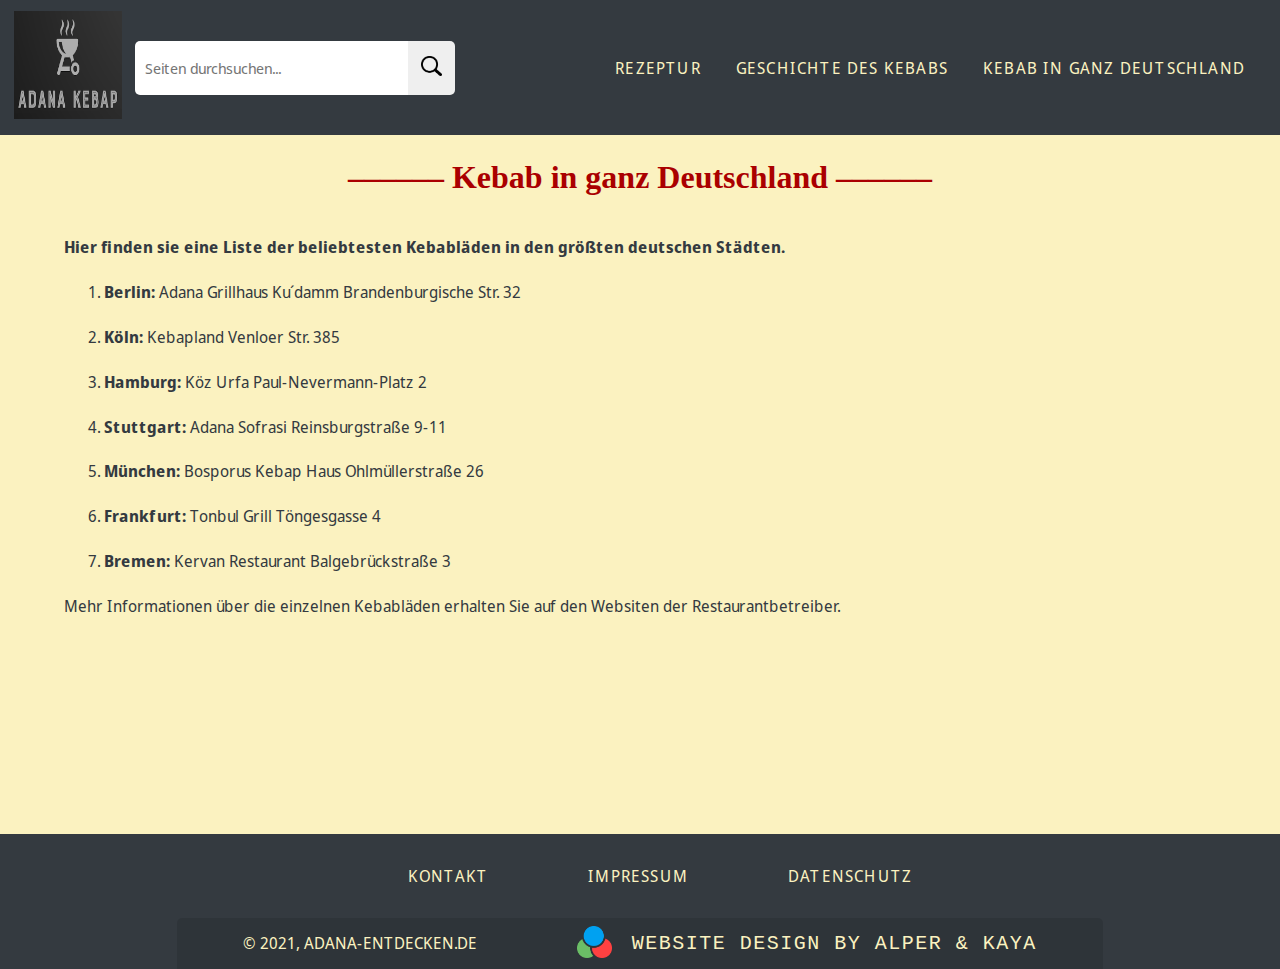
<file: seiten/kebab-in-ganz-deutschland.html>
<!DOCTYPE html>
<html lang="de">
    <head>
        <meta charset="utf-8">
		<meta name="viewport" content="width=device-width, initial-scale=1.0">

        <!-- Schriftart "Noto Sans Display" von Google Fonts importieren: eine Schriftart zu nutzen, die nicht von allen genutzt wird, macht die Website besonders -->
        <link rel="preconnect" href="https://fonts.googleapis.com">
        <link rel="preconnect" href="https://fonts.gstatic.com" crossorigin>
        <link href="https://fonts.googleapis.com/css2?family=Noto+Sans+Display&display=swap" rel="stylesheet">

        <link rel="stylesheet" href="../css/style.css">
        <!-- Icon: wird im Browser ganz klein beim Tab angezeigt -->
        <link rel="icon" type="image/png" href="../img/logo.png">
        <title>Adana-entdecken.de: Kebab in ganz Deutschland</title>
    </head>
    <body>
        <!-- Header Menü mit Logo, Search Bar und Links -->
        <header>
            <a href="../index.html"><img src="../img/logo.png" class="logo"></a>

            <!-- Search Bar: Textbox und Suchbutton -->
            <div class="search fast-transition">
                <input type="text" placeholder="Seiten durchsuchen..." autocomplete="off" class="no-border left-round-edges fast-transition">
                <button type="submit" class="no-border right-round-edges fast-transition">
                    <img src="../img/search.png" width="60%" class="fast-transition">
                </button>
            </div>

            <!-- Links -->
            <ul>
                <li><a href="rezeptur-adana-kebab.html" target="_blank">Rezeptur</a></li>
                <li><a href="geschichte-des-kebabs.html" target="_blank">Geschichte des Kebabs</a></li>
                <li><a href="kebab-in-ganz-deutschland.html" target="_blank">Kebab in ganz Deutschland</a></li>
            </ul>
        </header>

        <!-- Beginn des Hauptinhaltes -->
        <!-- Kebab in ganz Deutschland -->
        <div class="fullscreen">
            <h1>Kebab in ganz Deutschland</h1>
            <div class="info-box">
                <div class="info-box-text wider-lines">
                    <b><p>Hier finden sie eine Liste der beliebtesten Kebabläden in den größten deutschen Städten.</p></b>
                    <ol>
                        <li>
                            <p><b>Berlin:</b> Adana Grillhaus Ku´damm Brandenburgische Str. 32</p>
                        </li>
                        <li>
                            <p><b>Köln:</b> Kebapland Venloer Str. 385</p>
                        </li>
                        <li>
                            <p><b>Hamburg:</b> Köz Urfa Paul-Nevermann-Platz 2</p>
                        </li>
                        <li>
                            <p><b>Stuttgart:</b> Adana Sofrasi Reinsburgstraße 9-11</p>
                        </li>
                        <li>
                            <p><b>München:</b> Bosporus Kebap Haus Ohlmüllerstraße 26</p>
                        </li>
                        <li>
                            <p><b>Frankfurt:</b> Tonbul Grill Töngesgasse 4</p>
                        </li>
                        <li>
                            <p><b>Bremen:</b> Kervan Restaurant Balgebrückstraße 3</p>
                        </li>
                    </ol>
                    <p>Mehr Informationen über die einzelnen Kebabläden erhalten Sie auf den Websiten der Restaurantbetreiber.</p>
                </div>
            </div>
        </div>

        <!-- Footer mit wichtigen Links und Infos -->
        <footer>
            <!-- Links -->
            <ul>
                <li><a href="kontakt.html">Kontakt</a></li>
                <li><a href="impressum.html">Impressum</a></li>
                <li><a href="datenschutz.html">Datenschutz</a></li>
            </ul>
            <!-- Design & Copyright -->
            <div>
                <span>&copy; 2021, Adana-entdecken.de</span>
                <img src="../img/design.png">
                <span>Website Design by Alper & Kaya</span>
            </div>
        </footer>
    </body>
</html>
</file>
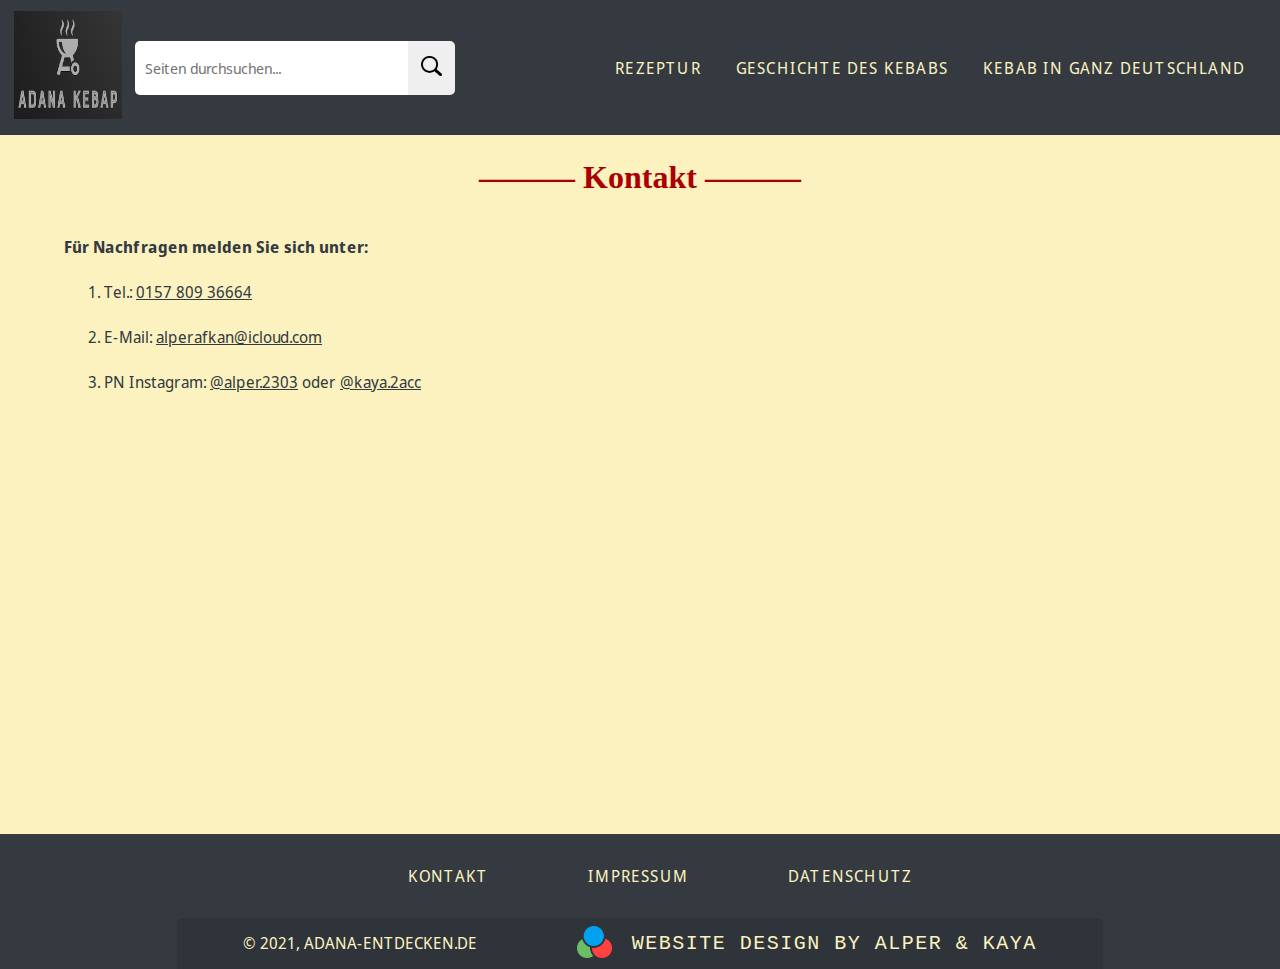
<file: seiten/kontakt.html>
<!DOCTYPE html>
<html lang="de">
    <head>
        <meta charset="utf-8">
		<meta name="viewport" content="width=device-width, initial-scale=1.0">

        <!-- Schriftart "Noto Sans Display" von Google Fonts importieren: eine Schriftart zu nutzen, die nicht von allen genutzt wird, macht die Website besonders -->
        <link rel="preconnect" href="https://fonts.googleapis.com">
        <link rel="preconnect" href="https://fonts.gstatic.com" crossorigin>
        <link href="https://fonts.googleapis.com/css2?family=Noto+Sans+Display&display=swap" rel="stylesheet">

        <link rel="stylesheet" href="../css/style.css">
        <!-- Icon: wird im Browser ganz klein beim Tab angezeigt -->
        <link rel="icon" type="image/png" href="../img/logo.png">
        <title>Adana-entdecken.de: Kontakt</title>
    </head>
    <body>
        <!-- Header Menü mit Logo, Search Bar und Links -->
        <header>
            <a href="../index.html"><img src="../img/logo.png" class="logo"></a>

            <!-- Search Bar: Textbox und Suchbutton -->
            <div class="search fast-transition">
                <input type="text" placeholder="Seiten durchsuchen..." autocomplete="off" class="no-border left-round-edges fast-transition">
                <button type="submit" class="no-border right-round-edges fast-transition">
                    <img src="../img/search.png" width="60%" class="fast-transition">
                </button>
            </div>

            <!-- Links -->
            <ul>
                <li><a href="rezeptur-adana-kebab.html" target="_blank">Rezeptur</a></li>
                <li><a href="geschichte-des-kebabs.html" target="_blank">Geschichte des Kebabs</a></li>
                <li><a href="kebab-in-ganz-deutschland.html" target="_blank">Kebab in ganz Deutschland</a></li>
            </ul>
        </header>

        <!-- Beginn des Hauptinhaltes -->
        <!-- Kontakt -->
        <div class="fullscreen">
            <h1>Kontakt</h1>
            <div class="info-box">
                <div class="info-box-text wider-lines">
                    <b><p>Für Nachfragen melden Sie sich unter:</p></b>
                    <ol>
                        <li>
                            <p>Tel.: <a href="tel:015780936664">0157 809 36664</a></p>
                        </li>
                        <li>
                            <p>E-Mail: <a href="mailto:alperafkan@icloud.com" target="_blank">alperafkan@icloud.com</a></p>
                        </li>
                        <li>
                            <p>PN Instagram: <a href="https://instagram.com/alper.2303/" target="_blank">@alper.2303</a> oder <a href="https://instagram.com/kaya.2acc/">@kaya.2acc</a></p>
                        </li>
                    </ol>
                </div>
            </div>
        </div>

        <!-- Footer mit wichtigen Links und Infos -->
        <footer>
            <!-- Links -->
            <ul>
                <li><a href="kontakt.html">Kontakt</a></li>
                <li><a href="impressum.html">Impressum</a></li>
                <li><a href="datenschutz.html">Datenschutz</a></li>
            </ul>
            <!-- Design & Copyright -->
            <div>
                <span>&copy; 2021, Adana-entdecken.de</span>
                <img src="../img/design.png">
                <span>Website Design by Alper & Kaya</span>
            </div>
        </footer>
    </body>
</html>
</file>
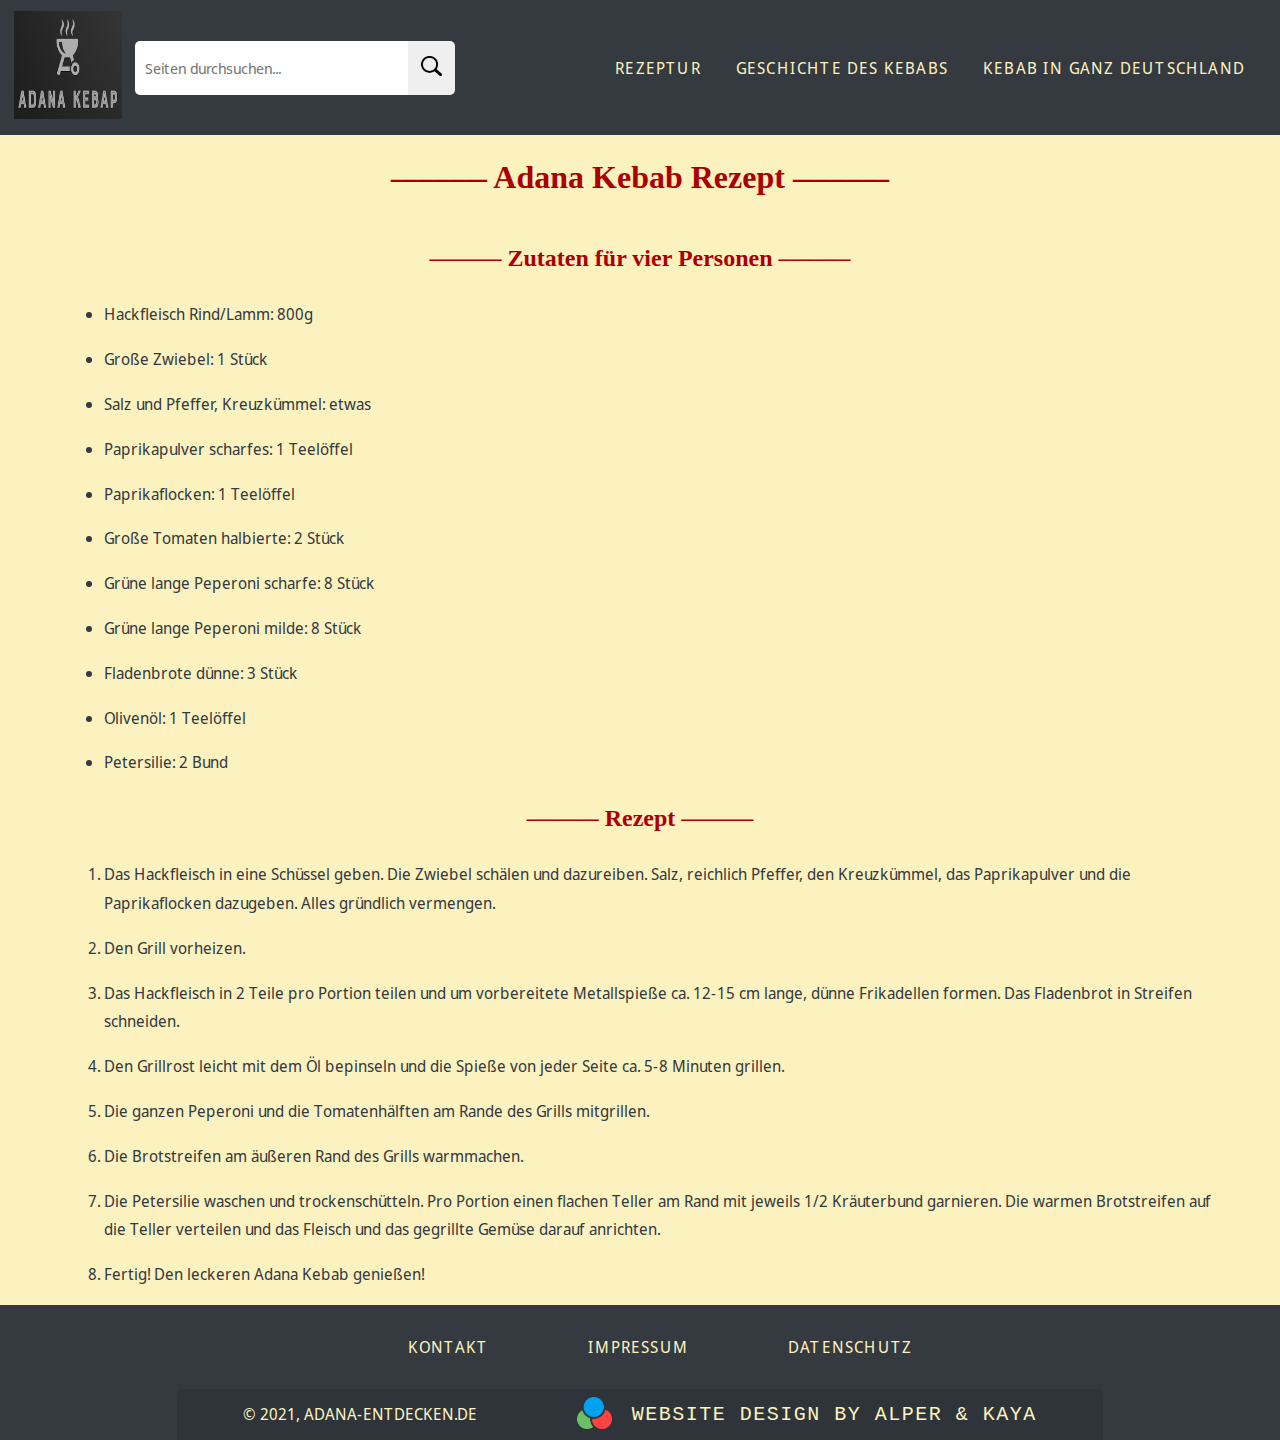
<file: seiten/rezeptur-adana-kebab.html>
<!DOCTYPE html>
<html lang="de">
    <head>
        <meta charset="utf-8">
		<meta name="viewport" content="width=device-width, initial-scale=1.0">

        <!-- Schriftart "Noto Sans Display" von Google Fonts importieren: eine Schriftart zu nutzen, die nicht von allen genutzt wird, macht die Website besonders -->
        <link rel="preconnect" href="https://fonts.googleapis.com">
        <link rel="preconnect" href="https://fonts.gstatic.com" crossorigin>
        <link href="https://fonts.googleapis.com/css2?family=Noto+Sans+Display&display=swap" rel="stylesheet">

        <link rel="stylesheet" href="../css/style.css">
        <!-- Icon: wird im Browser ganz klein beim Tab angezeigt -->
        <link rel="icon" type="image/png" href="../img/logo.png">
        <title>Adana-entdecken.de: Rezeptur Adana Kebab</title>
    </head>
    <body>
        <!-- Header Menü mit Logo, Search Bar und Links -->
        <header>
            <a href="../index.html"><img src="../img/logo.png" class="logo"></a>

            <!-- Search Bar: Textbox und Suchbutton -->
            <div class="search fast-transition">
                <input type="text" placeholder="Seiten durchsuchen..." autocomplete="off" class="no-border left-round-edges fast-transition">
                <button type="submit" class="no-border right-round-edges fast-transition">
                    <img src="../img/search.png" width="60%" class="fast-transition">
                </button>
            </div>

            <!-- Links -->
            <ul>
                <li><a href="rezeptur-adana-kebab.html" target="_blank">Rezeptur</a></li>
                <li><a href="geschichte-des-kebabs.html" target="_blank">Geschichte des Kebabs</a></li>
                <li><a href="kebab-in-ganz-deutschland.html" target="_blank">Kebab in ganz Deutschland</a></li>
            </ul>
        </header>

        <!-- Beginn des Hauptinhaltes -->
        <!-- Rezeptur Adana Kebab -->
        <h1>Adana Kebab Rezept</h1>
        <div class="info-box">
            <div class="info-box-text wider-lines">
                <!-- Zutaten -->
                <h2>Zutaten für vier Personen</h2>
                <ul>
                    <li><p>Hackfleisch Rind/Lamm: 800g</p></li>
                    <li><p>Große Zwiebel: 1 Stück</p></li>
                    <li><p>Salz und Pfeffer, Kreuzkümmel: etwas</p></li>
                    <li><p>Paprikapulver scharfes: 1 Teelöffel</p></li>
                    <li><p>Paprikaflocken: 1 Teelöffel</p></li>
                    <li><p>Große Tomaten halbierte: 2 Stück</p></li>
                    <li><p>Grüne lange Peperoni scharfe: 8 Stück</p></li>
                    <li><p>Grüne lange Peperoni milde: 8 Stück</p></li>
                    <li><p>Fladenbrote dünne: 3 Stück</p></li>
                    <li><p>Olivenöl: 1 Teelöffel</p></li>
                    <li><p>Petersilie: 2 Bund</p></li>
                </ul>

                <!-- Rezept -->
                <h2>Rezept</h2>
                <ol>
                    <li>
                        <p>Das Hackfleisch in eine Schüssel geben. Die Zwiebel schälen und dazureiben. Salz, reichlich Pfeffer, den Kreuzkümmel, das Paprikapulver und die Paprikaflocken dazugeben. Alles gründlich vermengen.</p>
                    </li>
                    <li>
                        <p>Den Grill vorheizen.</p>
                    </li>
                    <li>
                        <p>Das Hackfleisch in 2 Teile pro Portion teilen und um vorbereitete Metallspieße ca. 12-15 cm lange, dünne Frikadellen formen. Das Fladenbrot in Streifen schneiden.</p>
                    </li>
                    <li>
                        <p>Den Grillrost leicht mit dem Öl bepinseln und die Spieße von jeder Seite ca. 5-8 Minuten grillen.</p>
                    </li>
                    <li>
                        <p>Die ganzen Peperoni und die Tomatenhälften am Rande des Grills mitgrillen.</p>
                    </li>
                    <li>
                        <p>Die Brotstreifen am äußeren Rand des Grills warmmachen.</p>
                    </li>
                    <li>
                        <p>Die Petersilie waschen und trockenschütteln. Pro Portion einen flachen Teller am Rand mit jeweils 1/2 Kräuterbund garnieren. Die warmen Brotstreifen auf die Teller verteilen und das Fleisch und das gegrillte Gemüse darauf anrichten.</p>
                    </li>
                    <li>
                        <p>Fertig! Den leckeren Adana Kebab genießen!</p>
                    </li>
                </ol>
            </div>
        </div>

        <!-- Footer mit wichtigen Links und Infos -->
        <footer>
            <!-- Links -->
            <ul>
                <li><a href="kontakt.html">Kontakt</a></li>
                <li><a href="impressum.html">Impressum</a></li>
                <li><a href="datenschutz.html">Datenschutz</a></li>
            </ul>
            <!-- Design & Copyright -->
            <div>
                <span>&copy; 2021, Adana-entdecken.de</span>
                <img src="../img/design.png">
                <span>Website Design by Alper & Kaya</span>
            </div>
        </footer>
    </body>
</html>
</file>
<file: css/style.css>
:root {
    /* Farben, die wir festgelegt haben. Wir haben sie als Variablen gespeichert, damit wir überall auf sie zugreifen können und sie nur einmal ändern müssen, wenn nötig. */
    --text-color: #343a40;
    --bg-color: #fbf2c0;
    --accent-color: #aa0000;
}

html {
    /* Wenn der Nutzer auf Links innerhalb der Seite klickt, bewegt sich die Seite langsam und springt nicht direkt: Besseres Nutzererlebnis */
    scroll-behavior: smooth;
}

/* GENERELLE EINSTELLUNGEN - BEGINN */

body {
    /* Damit unnötige Lücken vermieden werden und alles unter unserer Kontrolle ist. */
    margin: 0;
    padding: 0;

    /* Sicherstellen, dass body die ganze Seite einnimmt, damit Hintergrundfarben etc. richtig angezeigt werden. */
    min-height: 100vh;

    /* Wiedererkennungsmerkmale unserer Website: Schriftart und Farben */
    font-family: "Noto Sans Display", sans-serif;
    background-color: var(--bg-color);
    color: var(--text-color);
}

input {
    /* nur für input-Tags nochmal geschrieben, weil es aus irgendeinem Grund nicht anders ging */
    font-family: "Noto Sans Display", sans-serif;
    font-size: 15px;
}

hr {
    border: none;
    outline: currentColor solid 1px;
    width: 90%;
    color: currentColor;

    margin-top: 50px;
    margin-bottom: 50px;
}

h1,
h2,
h3,
h4 {
    /* Andere Schriftart und Farbe für Überschriften */
    font-family: cursive;
    color: var(--accent-color);
    text-align: center;
}

h1::before,
h2::before,
h3::before,
h4::before {
    /* Bei Titeln langer Strich, damit sie herausstechen */
    content: "–––––– ";
}

h1::after,
h2::after,
h3::after,
h4::after {
    /* Bei Titeln langer Strich, damit sie herausstechen */
    content: " ––––––";
}

header,
footer {
    /* Macht alle Buchstaben groß, die im header (oberes Menü) und footer sind */
    text-transform: uppercase;

    /* Unterscheidung zwischen Hauptinhalt und Header/Footer durch Farbwechsel */
    background-color: var(--text-color);
    color: var(--bg-color);

    /* Höhe = 15% der Bildschirmhöhe des Nutzers */
    height: 15vh;

    /* Die ganze Bildschirmbreite soll genutzt werden */
    width: 100%;
}

.fullscreen {
    /* wenn der Inhalt zu wenig ist, wird der Footer mitten in der Seite platziert. Um das zu vermeiden, wird dieser Class Seiten mit wenig Inhalt hinzugefügt, damit der Footer ans Ende der Seite geht. */
    min-height: 75vh;
}

.fast-transition {
    /* Weichere Vorgänge bei Hover-Effekten usw. Außer bei border, weil es komisch aussieht */
    transition: all 200ms, border 0ms;
}

.no-border {
    /* Löschung der störenden Ränder bei Textboxen */
    border: none;
    outline: none;
}

.left-round-edges {
    /* für Textbox */
    border-top-left-radius: 5px;
    border-bottom-left-radius: 5px;
}

.right-round-edges {
    /* für Suchbutton */
    border-top-right-radius: 5px;
    border-bottom-right-radius: 5px;
}

.wider-lines {
    /* bei längeren Texten größerer Abstand zwischen den einzelnen Zeilen: Verbesserung der Lesbarkeit */
    /* important, damit diese Einstellung nicht überschrieben werden kann */
    line-height: 1.8 !important;
}

.container {
    /* damit Elemente nebeneinander stehen */
    display: inline-flex;

    /* festgelegte Breite, aber keine festgelegte Höhe, weil die Länge von Texten variiert */
    width: 85%;

    /* Zentrierung: (100 - Breite) / 2, weil 100 = Breite + 2x (x = linke bzw. rechte Lücke) */
    margin-left: calc((100% - 85%) / 2);

    /* damit Container nicht am Footer kleben */
    margin-bottom: 32px;
}

.container .info-box {
    /* 3 gleich breite Infoboxen mit kleinem Abstand */
    width: 32%;
    margin-right: 2%;
}

.container .info-box:last-of-type {
    /* letzte Infobox hat kein margin-right, damit die Symmetrie erhalten bleibt */
    margin-right: 0;
}

.info-box {
    display: flex;
    flex-wrap: wrap;
    justify-content: center;
}

.info-box img {
    margin: 16px 16px auto 16px;
    width: 90%;
}

.shadow-container {
    /* Schatten und Rand, damit man die Box sieht*/
    box-shadow: 0 0 5px;
    border: 1px solid;
}

.info-box-text {
    /* Texte in Infoboxen sollen Abstand vom Rand haben */
    width: 90%;

    /* größerer Abstand zwischen den einzelnen Zeilen */
    line-height: 1.25;
}

.info-box-text a {
    text-decoration: underline;

    /* übernimmt die Farbe normales Textes */
    color: currentColor;
}

.info-box-text a:hover {
    color: var(--accent-color);
}

.info-box-text a:active {
    /* Klick-Effekt: Link wird heller */
    filter: brightness(150%);
}

.more-info-button {
    text-decoration: none;
    background-color: var(--text-color);
    padding: 10px 16px;
    color: var(--bg-color);

    /* Vergrößerung des Abstandes zwischen den einzelnen Buchstaben */
    letter-spacing: 1.2px;

    /* größtmöglicher Abstand von Text */
    margin-top: auto;

    /* ein bisschen Abstand, damit der Button nicht am Rand klebt */
    margin-bottom: 16px;
}

.more-info-button:hover {
    /* Button wird länger */
    padding: 10px 32px;
}

.more-info-button:active {
    /* Textfarbe ändert sich während Klicken */
    transition: none;
    color: var(--accent-color);
}

@keyframes rotation {
    from {
        transform: rotate(0deg);
    }
    to {
        transform: rotate(359deg);
    }
}

/* GENERELLE EINSTELLUNGEN - ENDE */

/* EINSTELLUNGEN FÜR HEADER - BEGINN */

header {
    /* damit Elemente nebeneinander stehen*/
    display: inline-flex;

    /* vertikale Zentrierung der Elemente */
    align-items: center;
}

.logo {
    /* Logo im Header/Navbar */
    width: 12vh;
    height: 12vh;
    margin: 1.5vh;
}

.search {
    /* Höhe = 6% der Bildschirmhöhe des Nutzers (view height) */
    height: 6vh;

    /* Breite = 25% der Bildschirmbreite des Nutzers (view width) */
    width: 25vw;

    /* vertikale Zentrierung der Elemente (Textbox, Suchbutton) und Abrundung der Ecken */
    display: flex;
    align-items: center;
    border-radius: 5px;
}

.search:focus-within {
    /* Search Bar wächst bei Fokus */
    width: 30vw;
}

.search input[type="text"] {
    /* gleiche Höhe wie Button */
    height: 100%;

    width: 85%;

    /* ein bisschen Lücke auf der linken Seite, damit der eingegebene Text nicht am Rand klebt: optisch anprechender */
    padding: 0 0 0 10px;
}

.search input[type="text"]:hover,
.search input[type="text"]:focus-within {
    /* Hover-Effekt: Dunkleres Erscheinen */
    border-right: var(--accent-color) 2px solid;
}

.search button[type="submit"] {
    /* gleiche Höhe wie Textbox */
    height: 100%;

    /* Breite des Buttons = 100% - Breite der Textbox (85%) */
    width: calc(100% - 85%);

    /* Eindruck eines Buttons entsteht, wenn die Maus sich ändert */
    cursor: pointer;
}

.search button[type="submit"]:hover {
    /* Hover-Effekt: Dunkleres Erscheinen */
    filter: brightness(93%);
}

/* :active ist der Moment, wenn der Button gepresst wird (solange der Nutzer Maus Links Klick betätigt) */
.search button[type="submit"]:active {
    /* Schneller Klick-Effekt: Noch dunkleres Erscheinen */
    transition: none;
    filter: brightness(80%);
}

.search button[type="submit"] img:hover {
    /* Rotierende Lupe Animation bei Hover auf Button */
    /* s. Animation "rotation" oben in GENERELLE EINSTELLUNGEN */
    animation: rotation 800ms linear;
}

header ul {
    /* damit die Links nebeneinander angezeigt werden */
    display: inline-flex;

    /* größtmöglicher Abstand vom Searchbar */
    margin-left: auto;

    /* keine Aufzählungspunkte/-zeichen */
    list-style: none;
}

header ul li {
    /* Abstand zwischen den einzelnen Links */
    margin-right: 35px;
}

header ul li a {
    text-decoration: none;
    color: var(--bg-color);

    /* Abstand zwischen Buchstaben vergrößert */
    letter-spacing: 1.2px;
}

header ul li a:hover {
    /* Link Hover-Effekt: Text wird dunkler und unterstrichen */
    border-bottom: 1px solid;
    filter: brightness(90%);
}

header ul li a:active {
    /* Link Klick-Effekt: Text wird noch dunkler */
    border-bottom: 1px solid;
    filter: brightness(80%);
}

/* EINSTELLUNGEN FÜR HEADER - ENDE */

/* EINSTELLUNGEN FÜR FOOTER - BEGINN */

footer {
    display: flex;

    /* Unterseitenlinks und Copyrightschrift untereinander */
    flex-direction: column;
}

footer ul {
    /* damit die Links nebeneinander angezeigt werden */
    display: inline-flex;

    /* keine Aufzählungspunkte/-zeichen */
    list-style: none;

    /* Wenn margin als auto eingestellt wird, wird das Element mittig platziert. */
    margin: auto;
}

footer ul li {
    /* Abstand zwischen den einzelnen Links */
    margin-right: 100px;
}

footer ul li:last-of-type {
    /* Der letzte Link, hat kein margin right, weil danach ja kein Link kommt und eine Lücke überflüssig ist: die Lücke würde nur die Symmetrie stören */
    margin-right: 0;
}

footer ul li a {
    text-decoration: none;
    color: var(--bg-color);

    /* Abstand zwischen Buchstaben vergrößert */
    letter-spacing: 1.2px;
}

footer ul li a:hover {
    /* Link Hover-Effekt: Text wird dunkler und unterstrichen */
    border-bottom: 1px solid;
    filter: brightness(90%);
}

footer ul li a:active {
    /* Link Klick-Effekt: Text wird noch dunkler */
    border-bottom: 1px solid;
    filter: brightness(80%);
}

footer div {
    /* inline-flex, damit span, img, span nebeneinander positioniert werden */
    display: inline-flex;

    /* leichte Verdunklung des Hintergrunds, damit es herausschaut */
    background-color: rgba(0, 0, 0, 0.1);

    /* oben und unten keine Lücken, links und rechts auto Lücken, damit Element mittig positioniert wird */
    margin: 0 auto 0 auto;

    /* damit der Hintergrund nicht am Rand des Textes klebt: optisch ansprechender */
    padding: 8px 60px 8px 60px;

    /* 5px Kantenabrundung: Die Abrundung gehört zu unseren Wiedererkennungsmerkmalen, weil sie häufig genutzt wird und immer 5px beträgt */
    border-radius: 5px 5px 0 0;
}

footer div span {
    /* 6px, damit Texte auf dem gleichen vertikalen Mittepunkt sind wie das Bild */
    margin: 6px;

    /* Die ganz unteren Texte sind nicht markierbar: einfach weil es drip hat */
    user-select: none;
}

footer div img {
    /* damit img nicht riesig ist */
    height: 32px;
}

footer div span:first-of-type {
    /* Adana-entdecken.de ist weiter weg vom Bild */
    margin-right: 100px;
}

footer div span:last-of-type {
    /* Andere Schriftart, die optisch zu "Designen und Programmieren" passt */
    font-family: monospace;

    /* größere Buchstaben */
    font-size: 20px;

    /* größerer Abstand zwischen den einzelnen Buchstaben */
    letter-spacing: 1.5px;

    /* geringe Entfernung vom Bild */
    margin-left: 20px;
}

/* EINSTELLUNGEN FÜR FOOTER - ENDE */

/* EINSTELLUNGEN FÜR HOMEPAGE - BEGINN */

.welcome-text {
    font-size: 75px;
    font-family: cursive;
    font-weight: 500;
    letter-spacing: 10px;
    color: var(--accent-color);
    text-align: center;
    margin-left: 20%;

    /* Man kann den Text nicht markieren/kopieren */
    user-select: none;
}

/* EINSTELLUNGEN FÜR SLIDESHOW - BEGINN */

.special-container {
    position: relative;

    /* damit Elemente nebeneinander stehen */
    display: inline-flex;

    width: 100%;
    height: 400px;
}

.slideshow {
    width: 800px;
    height: 100%;
    overflow: hidden;
    position: absolute;
    margin-left: 20px;
}

.navigation {
    position: absolute;
    bottom: 20px;
    left: 50%;
    transform: translateX(-50%);
    display: flex;
}

.bar {
    width: 35px;
    height: 10px;
    border: 2px solid #fff;
    margin: 5px;
    cursor: pointer;
    transition: 0.4s;
}

.bar:hover {
    background: #fff;
}

input[name="r"] {
    position: absolute;
    visibility: hidden;
}

.slides {
    width: 500%;
    height: 100%;
    display: flex;
}

.slide {
    width: 20%;
    transition: 0.6s;
}

.slide img {
    width: 100%;
    height: 100%;
}

#r1:checked ~ .s1 {
    margin-left: 0;
}

#r2:checked ~ .s1 {
    margin-left: -20%;
}

#r3:checked ~ .s1 {
    margin-left: -40%;
}

#r4:checked ~ .s1 {
    margin-left: -60%;
}

#r5:checked ~ .s1 {
    margin-left: -80%;
}

/* EINSTELLUNGEN FÜR SLIDESHOW - ENDE */

.special-container .info-box {
    /* Kebab Infobox Positionierung: oben keine Lücke, rechts 20px Lücke, unten keine Lücke, links größtmöglicher Abstand von Slideshow */
    margin: 0 20px 0 auto;

    /* Von der ganzen Bildschirmbreite werden Slideshow und margins abgezogen (900px + insg. 60px) */
    width: calc(100% - 860px);
}

/* EINSTELLUNGEN FÜR HOMEPAGE - ENDE */

/* EINSTELLUNGEN FÜR GESCHICHTE SEITE - BEGINN */

.story-box {
    /* relativ für story-box und img */
    position: relative;
    top: 0;
    left: 0;

    /* festgelegte Breite, damit das Bild auf allen Geräten gleich erscheint */
    width: 750px;

    /* Zentrierung */
    margin-left: calc((100% - 750px) / 2);
}

.story-box img {
    /* relativ für story-box und img */
    position: relative;
    top: 0;
    left: 0;

    /* img soll die Breite füllen zu 100% */
    width: 100%;

    /* damit das Bild nicht unnötig lang wird */
    height: 1400px;
}

.story-box .info-box-text {
    /* absolute, wenn man Text AUF das Bild platzieren möchte */
    position: absolute;

    /* bildspezifische Anpassungen der Position der Texte: das Bild hat Rand deswegen */
    top: 100px;
    left: 20px;

    /* festgelegte, vom Bild abhängige Breite, damit der Text genau auf das Bild passt (wenn man ein anderes Bild wählt, muss man hier Änderungen vornehmen.) */
    width: 520px;

    /* Zentrierung der Texte auf dem Bild */
    margin-left: calc((100% - 520px) / 2);
}

/* EINSTELLUNGEN FÜR GESCHICHTE SEITE - ENDE */

/* EINSTELLUNGEN FÜR GESCHICHTE ADANA ONLINE SEITE - BEGINN */

.food-table-box {
    /* relativ für food-table-box und img */
    position: relative;
    top: 0;
    left: 0;

    /* festgelegte Breite, damit das Bild auf allen Geräten gleich erscheint */
    width: 900px;

    height: 1200px;

    /* damit der Text lesbarer wird: Der Hintergrund erschwert das Lesen deswegenn */
    font-weight: bold;
}

.food-table {
    /* relativ für food-table-box und img */
    position: relative;
    top: 0;
    left: 0;

    /* important, damit vorherige Einstellungen überschrieben werden */
    /* img soll die Breite der Box füllen zu 100% */
    width: 100% !important;

    /* important, damit vorherige Einstellungen überschrieben werden */
    /* keine Abstände zwischen Bild und Rand: Bild soll 100% füllen */
    margin: 0 !important;

    height: 1100px;
}

.food-table-box ol {
    /* absolute, wenn man Inhalt AUF das Bild platzieren möchte */
    position: absolute;

    /* bildspezifische Anpassungen der Position der Texte: das Bild hat Rand deswegen */
    top: 40px;
    left: 0;

    /* festgelegte, vom Bild abhängige Breite, damit der Text genau auf das Bild passt (wenn man ein anderes Bild wählt, muss man hier Änderungen vornehmen.) */
    width: 90%;
}

.resizable-meat {
    width: 150px;
    height: 150px;

    /* dem Nutzer Änderung der Größe erlauben */
    resize: horizontal;
    overflow: hidden;

    /* damit der Nutzer nicht übertreiben darf */
    max-width: 800px;

    /* Eckenabrundung, damit es wie Kebab aussieht */
    border-radius: 30px;
}

.resizable-meat img {
    /* img soll div füllen */
    width: 100%;
    height: 100%;

    /* kein Abstand vom Text auf der linken Seite: optisch besser */
    margin: 0;
}

.resizable-adana {
    width: 150px;
    height: 150px;

    /* dem Nutzer Änderung der Größe erlauben */
    resize: both;
    overflow: hidden;

    /* damit der Nutzer nicht übertreiben darf */
    max-width: 300px;
    max-height: 300px;

    /* Eckenabrundung, damit es wie Kebab aussieht */
    border-radius: 30px;
}

.resizable-adana img {
    width: 100%;
    height: 100%;

    margin: 0;
    /* Eckenabrundung, damit es wie Kebab aussieht */
    border-radius: 30px;
}

.best-adana {
    width: 300px;
}

.best-adana img {
    width: 100%;
    border-radius: 30px;
    margin: 0;
}

/* EINSTELLUNGEN FÜR GESCHICHTE ADANA ONLINE SEITE - ENDE */
</file>
